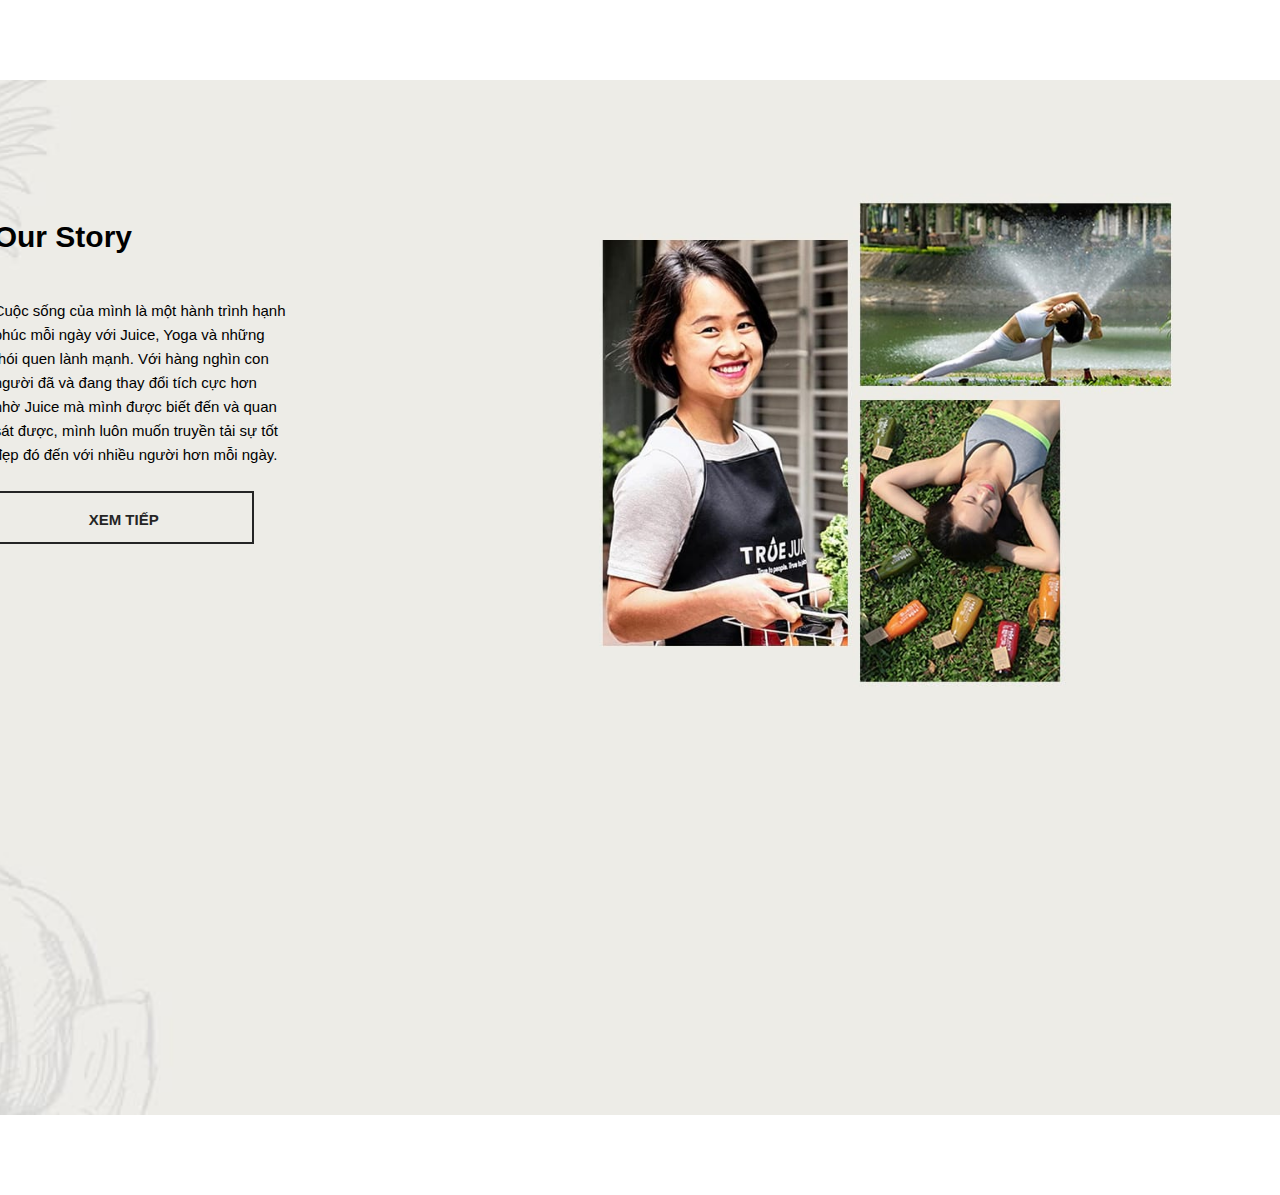
<file: html/dung_section10.html>
<!DOCTYPE html>
<html lang="en">
<head>
    <meta charset="UTF-8">
    <meta http-equiv="X-UA-Compatible" content="IE=edge">
    <meta name="viewport" content="width=device-width, initial-scale=1.0">
    <title>True Juice</title>
    <link href="/css/dung_sec10.css" rel="stylesheet">
</head>
<body>
    <section class="our-stories">
    <div class="section10">
        <div class="container-sec10">
            
            <div class="content">
                <div class="heading">
                    <h2 class="label">Our Story</h2>
                </div>
                <div class="text-box">
                    <p>
						Cuộc sống của mình là một hành trình hạnh phúc mỗi ngày với Juice, Yoga và những thói quen lành mạnh. 
                        Với hàng nghìn con người đã và đang thay đổi tích cực hơn nhờ Juice mà mình được biết đến và quan sát được, 
                        mình luôn muốn truyền tải sự tốt đẹp đó đến với nhiều người hơn mỗi ngày.	
                        <br>
                        <br>
                        <a class="btn-continues" href="##">Xem Tiếp</a>
                    </p>
                </div>
            </div>
            <div class="img-sec10">
                <div class="stories"></div>
            </div>
            
        </div>
    </div>
</section>
</body>
</html>
</file>
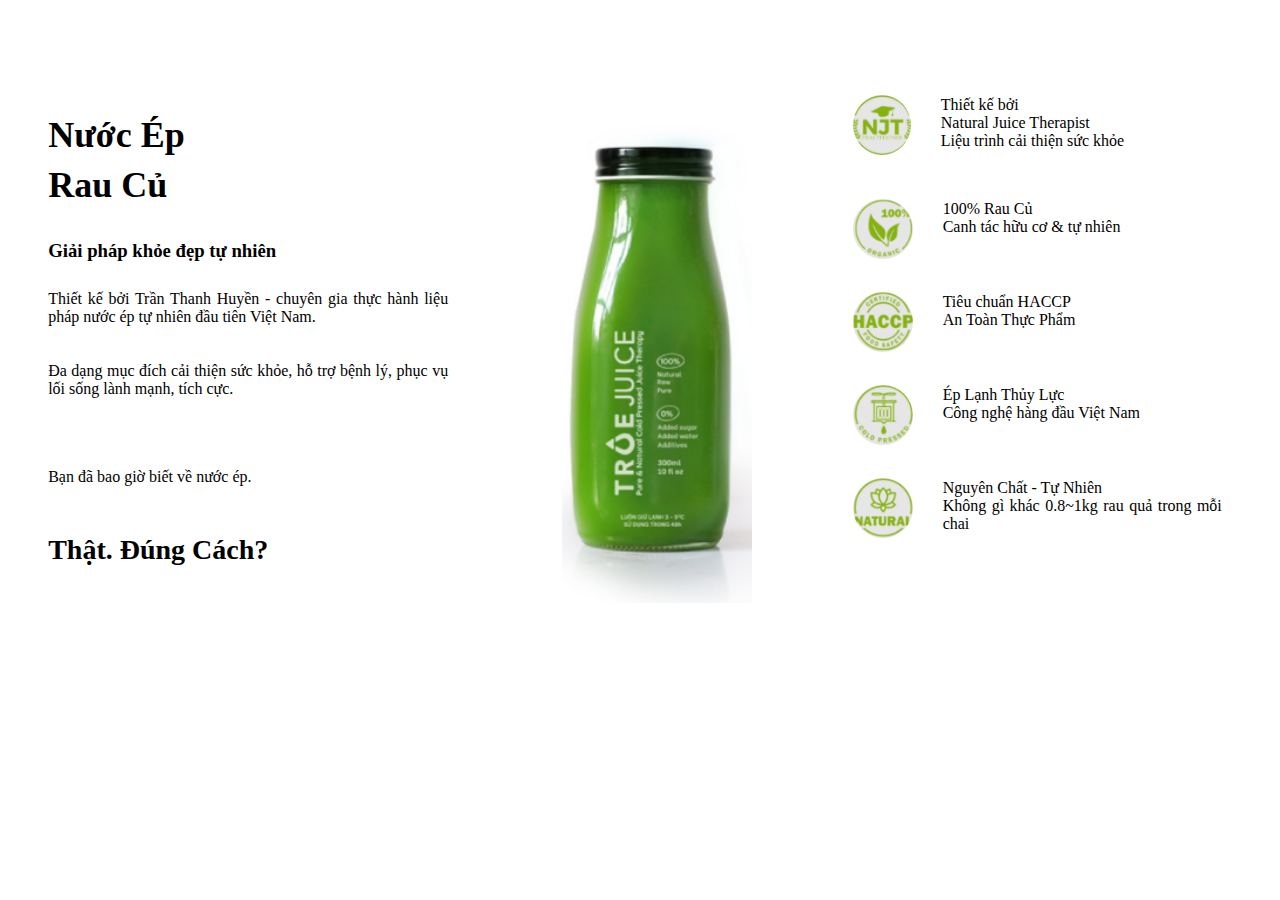
<file: html/mai_section1.html>
<!DOCTYPE html>
<html lang="en">
  <head>
    <meta charset="UTF-8" />
    <meta http-equiv="X-UA-Compatible" content="IE=edge" />
    <meta name="viewport" content="width=device-width, initial-scale=1.0" />
    <title>True Juice</title>
    <link href="../css/mai_section1.css" rel="stylesheet" />
  </head>
  <body>
    <div class="section1">
      <div class="container">
        <div>
          <h2>
            Nước Ép
            <br />
            Rau Củ
          </h2>
          <h3>Giải pháp khỏe đẹp tự nhiên</h3>
          <p>
            Thiết kế bởi Trần Thanh Huyền - chuyên gia thực hành liệu pháp nước
            ép tự nhiên đầu tiên Việt Nam.
          </p>
          <p>
            Đa dạng mục đích cải thiện sức khỏe, hỗ trợ bệnh lý, phục vụ lối
            sống lành mạnh, tích cực.
          </p>
          <br />
          <p>Bạn đã bao giờ biết về nước ép.</p>
          <h4>Thật. Đúng Cách?</h4>
        </div>
        <div class="container2">
          <!-- <img src="../Img/Ảnh True Juice.png" /> -->
        </div>
        <div class="logo">
          <div>
            <div class="item">
              <img src="../Img/logo1.png" />
              <p>
                Thiết kế bởi
                <br />
                Natural Juice Therapist
                <br />
                Liệu trình cải thiện sức khỏe
              </p>
            </div>
            <br />
            <div class="item">
              <img src="../Img/logo2.png" />
              <p>
                100% Rau Củ
                <br />
                Canh tác hữu cơ & tự nhiên
              </p>
            </div>
            <br />
            <div class="item">
              <img src="../Img/logo4.png" />
              <p>
                Tiêu chuẩn HACCP
                <br />
                An Toàn Thực Phẩm
              </p>
            </div>
            <br />
            <div class="item">
              <img src="../Img/logo3.png" />
              <p>
                Ép Lạnh Thủy Lực
                <br />
                Công nghệ hàng đầu Việt Nam
              </p>
            </div>
            <br />
            <div class="item">
              <img src="../Img/logo5.png" />
              <p>
                Nguyên Chất - Tự Nhiên
                <br />
                Không gì khác 0.8~1kg rau quả trong mỗi chai
              </p>
            </div>
          </div>
        </div>
      </div>
    </div>
  </body>
</html>
</file>
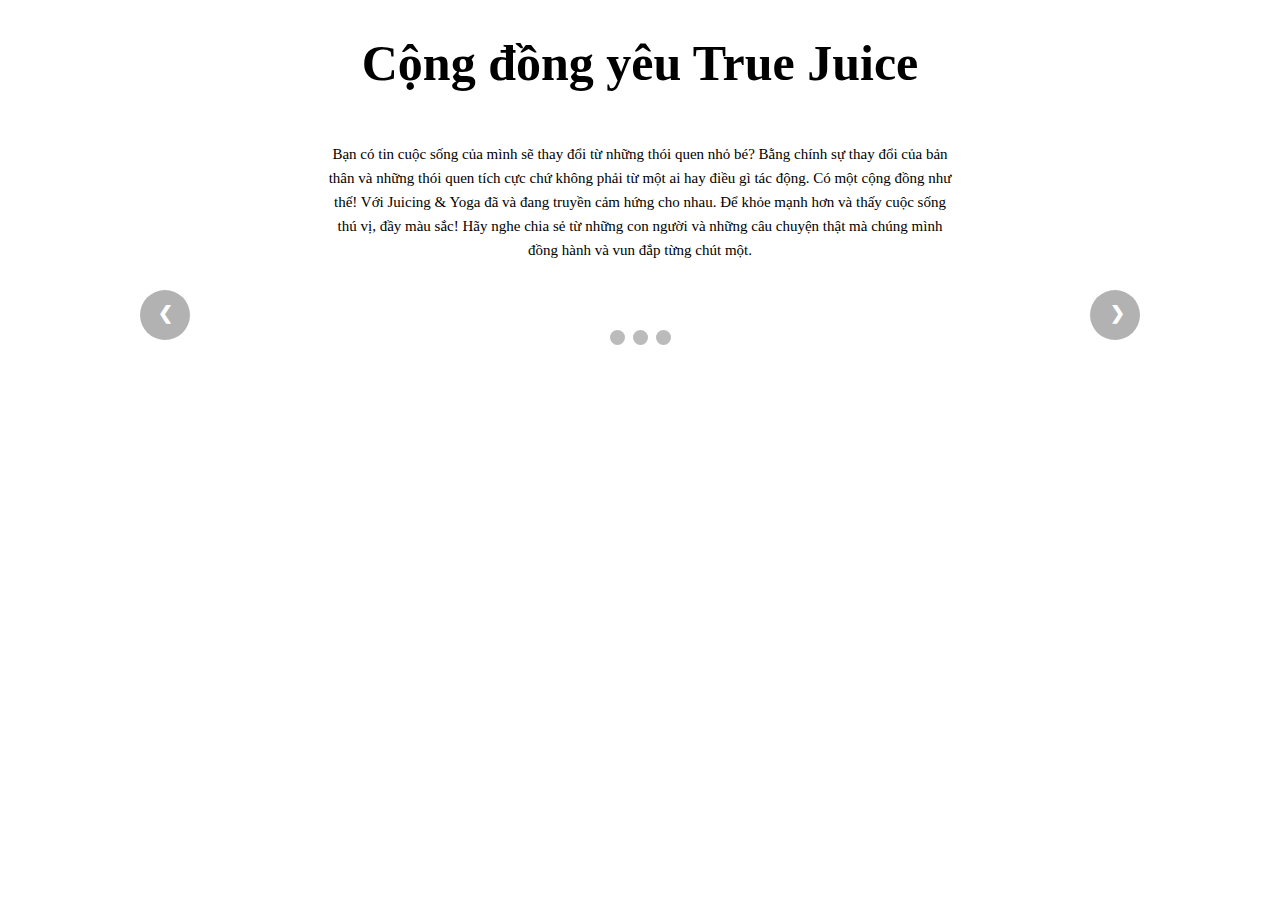
<file: html/mai_section7.html>
<!DOCTYPE html>
<html lang="en">
  <head>
    <meta charset="UTF-8" />
    <meta http-equiv="X-UA-Compatible" content="IE=edge" />
    <meta name="viewport" content="width=device-width, initial-scale=1.0" />
    <title>True Juice</title>
    <link href="../css/mai_section7.css" rel="stylesheet" />
  </head>
  <body>
    <div>
      <h1 class="text-center">Cộng đồng yêu True Juice</h1>
    </div>
    <div>
      <p class="title-description-7">
        Bạn có tin cuộc sống của mình sẽ thay đổi từ những thói quen nhỏ bé?
        Bằng chính sự thay đổi của bản thân và những thói quen tích cực chứ
        không phải từ một ai hay điều gì tác động. Có một cộng đồng như thế! Với
        Juicing & Yoga đã và đang truyền cảm hứng cho nhau. Để khỏe mạnh hơn và
        thấy cuộc sống thú vị, đầy màu sắc! Hãy nghe chia sẻ từ những con người
        và những câu chuyện thật mà chúng mình đồng hành và vun đắp từng chút
        một.
      </p>
    </div>

    <!-- COPY TỪ W3S VỀ ----------------------------------------------------------------------------------- -->
    <!-- Slideshow container -->
    <div id ="section7_big_container" class="slideshow-container">
      <!-- Full-width images with number and caption text -->


      <!-- <div class="mySlides fade">
        <div class="numbertext">1 / 3</div>
        <div>
          <p>
            Có lẽ, Yoga–Juicing có một mối liên quan đặc biệt, nó tác động từ
            bên trong, làm cho con người ta trở nên tươi sáng và tràn đầy sinh
            lực hơn. Tôi thực sự cảm nhận được sự thay đổi rõ rệt bên trong con
            người mình, thậm chí cả bề ngoài cũng có nhiều sự thay đổi tích cực.
            Và tất nhiên, tôi vẫn duy trì việc uống nước ép và tập yoga đều đặn
            hàng ngày cho tới hiện tại, và sẽ tiếp tục duy trì trong tương lai.
            Tôi và các con sẽ tiếp tục sống khỏe mạnh, yêu đời và có ích, như
            một cách nối dài sự sống.
          </p>
          <p class="people">
            Vũ Ánh Nguyệt
            <br />
            Tác giả sách "Hành trình bếp bánh" và "Mùi của bếp"
          </p>
        </div>
        <div class="text">Caption Text</div>
      </div>

      <div class="mySlides fade">
        <div class="numbertext">2 / 3</div>
        <div>
          <p>
            Đã từng có thời gian dài xung quanh mình luôn là thuốc bổ, vitamin,
            thực phẩm chức năng. Lướt Facebook, cứ ai khoe uống gì cho đẹp da,
            trẻ khỏe là mua. Và chính bản thân mình cũng không hiểu tại sao một
            đứa lười uống thuốc lại mua lắm thuốc như vậy. Xinh và trẻ chưa thấy
            đâu chỉ thấy tốn tiền, chưa nói đến người lúc nào cũng mẩn ngứa. Kể
            từ khi uống nước ép, mình đã thay đổi rất nhiều trong thói quen ăn
            uống, trong sự chọn lựa nguyên liệu thực phẩm. Việc sử dụng đồ tươi
            sống cho mình cảm nhận sự tươi ngon của rau củ quả, cảm nhận mùi vị
            tự nhiên vốn có của chúng. Thói quen uống nước ép làm cho mình không
            còn muốn ăn những đồ chiên rán, nhiều mỡ, những loại thức ăn đồ uống
            được tẩm ướp hương liệu công nghiệp
          </p>
          <p class="people">
            Trần Hương Thảo
            <br />
            Cán bộ nhà nước
          </p>
        </div>
        <div class="text">Caption Two</div>
      </div>

      <div class="mySlides fade">
        <div class="numbertext">3 / 3</div>
        <div>
          <p>
            Những ngày này 3 năm trước, tôi đã từng hoang mang vô cùng vì sau
            khi sinh bé bác sĩ báo tôi chuyển viện K. Kêt quả phân tích bất ngờ
            từ cái hạch nhỏ ở cổ đã chuyển thành ung thư hạch bạch tuyết. Ấn
            tượng đầu tiên khi tôi hóa trị bên Nhật là trong chế độ của họ,
            ngoài uống tảo xoắn và lợi khuẩn thì họ cho tôi dùng nước ép táo, cà
            rốt, củ dền. Mỗi ngày vài cốc, cứ như vậy trong một năm để bù lượng
            hồng cầu đã mất trong đợt điều trị. Và may mắn, hết đợt điều trị thì
            các chỉ số của tôi tốt lên rất nhiều. Từ đó đến nay, tôi thay đổi
            thói quen ăn uống, không ăn thịt đỏ và vẫn duy trì uống nước ép hàng
            ngày cho đến tận bây giờ.
          </p>
          <p class="people">
            Nguyễn Bích Hiền
            <br />
            Sinh sống tại Hà Nội
          </p>
        </div>
        <div class="text">Caption Three</div>
      </div> -->

      <!-- Next and previous buttons -->
      <a class="prev" onclick="plusSlides(-1)">&#10094;</a>
      <a class="next" onclick="plusSlides(1)">&#10095;</a>
    </div>
    <br />

    <!-- The dots/circles -->
    <div style="text-align: center">
      <span class="dot" onclick="currentSlide(1)"></span>
      <span class="dot" onclick="currentSlide(2)"></span>
      <span class="dot" onclick="currentSlide(3)"></span>
    </div>
    
    <script src="../javascript/hung_section7.js" ></script>
  </body>
</html>
</file>
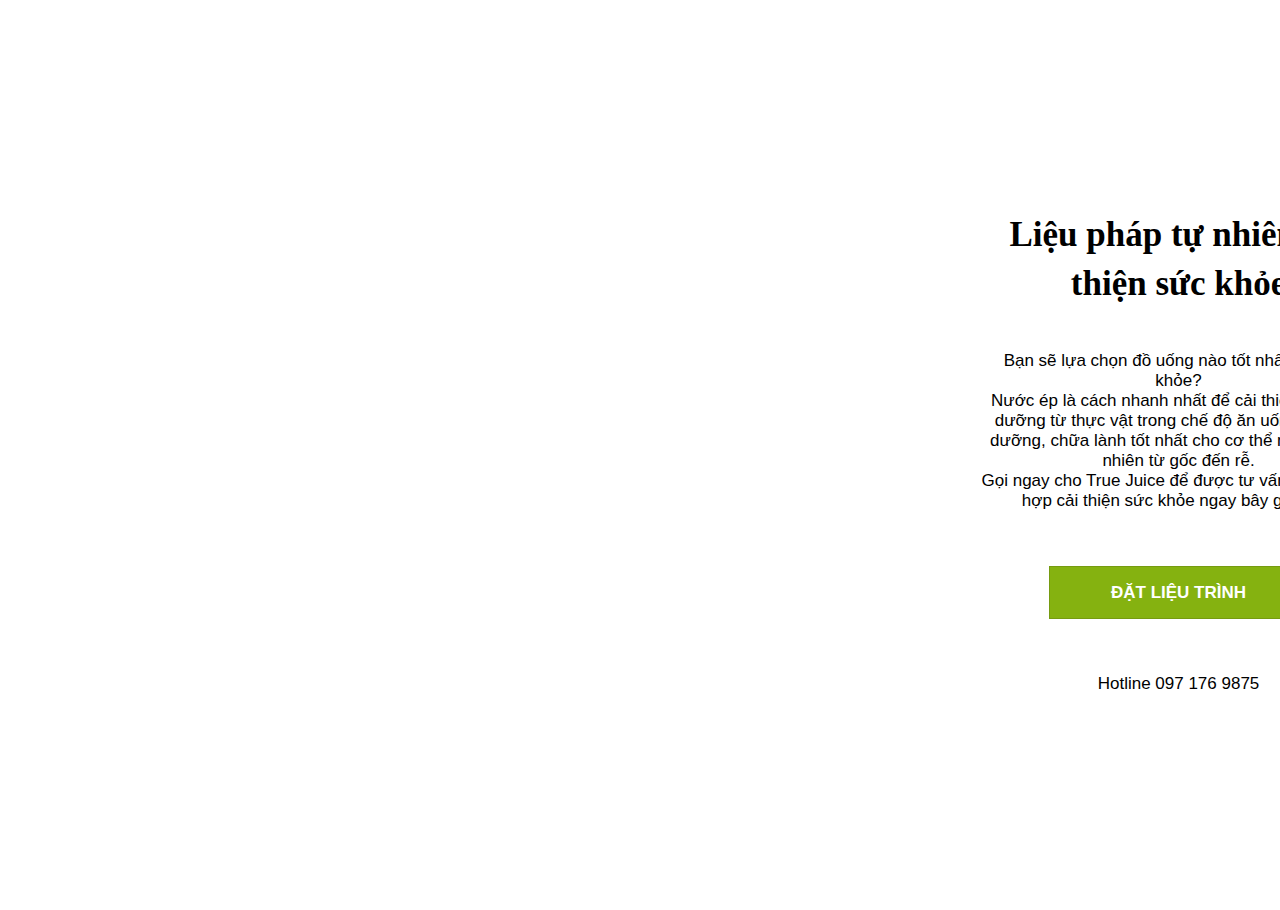
<file: html/mai_section9.html>
<!DOCTYPE html>
<html lang="en">
  <head>
    <meta charset="UTF-8" />
    <meta http-equiv="X-UA-Compatible" content="IE=edge" />
    <meta name="viewport" content="width=device-width, initial-scale=1.0" />
    <title>True Juice</title>
    <link href="../css/mai_section9.css" rel="stylesheet" />
  </head>
  <body>
    <div class="container9">
      <div class="section9">
        <div class="item">
          <h1>
            Liệu pháp tự nhiên cải
            <br />
            thiện sức khỏe
          </h1>
          <p class="item2">
            Bạn sẽ lựa chọn đồ uống nào tốt nhất cho sức khỏe?
            <br />
            Nước ép là cách nhanh nhất để cải thiện tỉ lệ dinh dưỡng từ thực vật
            trong chế độ ăn uống, và nuôi dưỡng, chữa lành tốt nhất cho cơ thể
            một cách tự nhiên từ gốc đến rễ.
            <br />
            Gọi ngay cho True Juice để được tư vấn chế độ phù hợp cải thiện sức
            khỏe ngay bây giờ nhé!
          </p>
          <div class="item2">
            <button class="order">ĐẶT LIỆU TRÌNH</button>
          </div>
          <div class="item2">
            <span>Hotline 097 176 9875</span>
          </div>
        </div>
      </div>
    </div>
  </body>
</html>
</file>
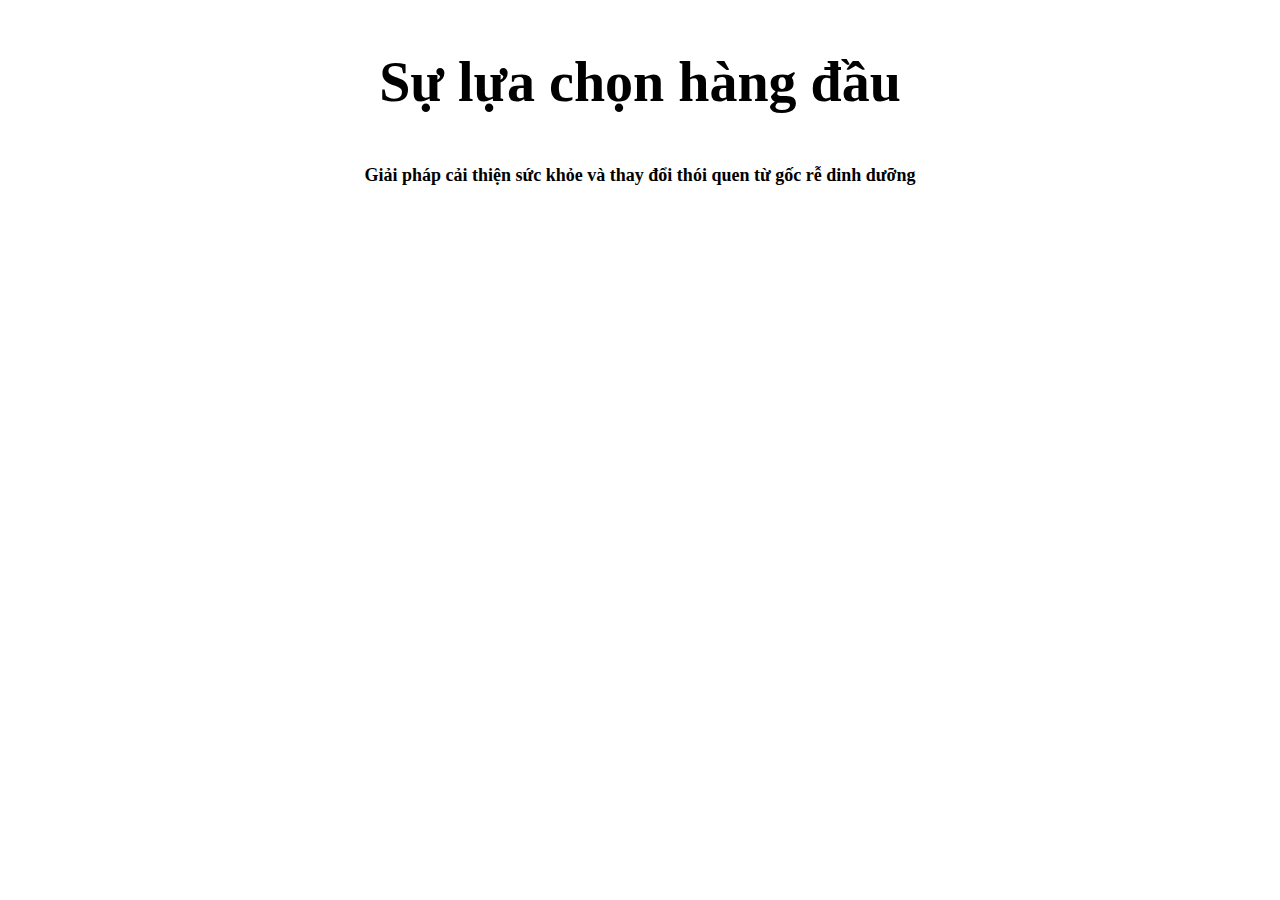
<file: html/thanh_section4.html>
<!DOCTYPE html>
<html lang="en">
  <head>
    <meta charset="UTF-8" />
    <meta http-equiv="X-UA-Compatible" content="IE=edge" />
    <meta name="viewport" content="width=device-width, initial-scale=1.0" />
    <link href="../css/thanh_section4.css" rel="stylesheet" />
    <title>responsive</title>
    <style>
      @media only screen and (max-width: 960px) {
        .section4_position {
          flex-direction: column;
        }
        .section4_container {
          padding-top: 4rem;
        }
      }
    </style>

    <title>Client</title>
  </head>

  <body>
    <div class="section4_title">
      <h2 class="section4_big_text">Sự lựa chọn hàng đầu</h2>

      <h3>
        Giải pháp cải thiện sức khỏe và thay đổi thói quen từ gốc rễ dinh dưỡng
      </h3>
    </div>

    <div id="section4_big_container"></div>

    <script src="../javascript/thanh_section4.js"></script>
  </body>
</html>
</file>
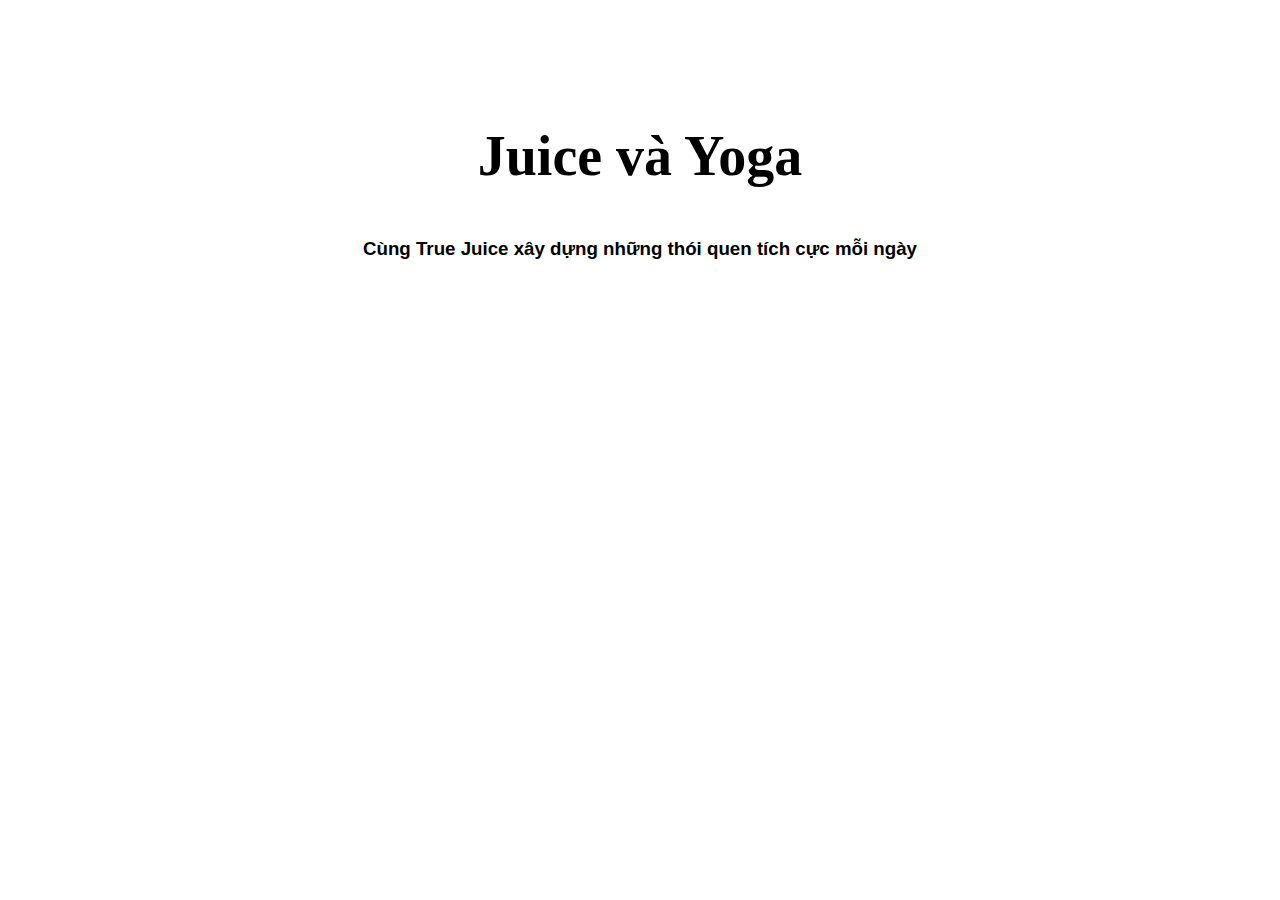
<file: html/thanh_section8.html>
<!DOCTYPE html>
<html lang="en">
  <head>
    <meta charset="UTF-8" />
    <meta http-equiv="X-UA-Compatible" content="IE=edge" />
    <meta name="viewport" content="width=device-width, initial-scale=1.0" />
    <link href="../css/thanh_section8.css" rel="stylesheet" />
    <title>responsive</title>
    <style>
      @media only screen and (max-width: 960px) {
        .section8_position {
          grid-template-columns: auto auto;
        }
        .section8_img {
          width: 150px;
          height: 150px;
        }
        .section8_big_text {
          font-size: 60px;
        }
      }
    </style>

    <title>Client</title>
  </head>

  <body>
    <div class="section8_title">
      <h2 class="section8_big_text">Juice và Yoga</h2>

      <h3>Cùng True Juice xây dựng những thói quen tích cực mỗi ngày</h3>
    </div>
    <div class="section8_container">
      <div class="section8_position"><div id="section8_big_div"></div></div>
    </div>
  </body>
  <script src="../javascript/thanh_section8.js"></script>
</html>
</file>
<file: css/dung_sec10.css>
section{
    display: block;
    clear: both;
}
.section10{
    margin: 80px -13%;
    background-image: url("/Img/home-07.jpg");
    background-size: cover;
    background-repeat: no-repeat;
    padding-top: 100px;
    padding-right: 150px;
    padding-bottom: 235px;
    padding-left: 150px;
    height: 700px;
}
.heading{
    padding: 10px 0px;
    font-weight: 900;
    font-size: 56px;
    line-height: 72px;
}
h2{
    font-size: 36px;
    line-height: 54px;
    font-family: 'Playfair Display', sans-serif;
    font-weight: 700;
    font-size: 30px;
    margin-top: 20px;
    margin-bottom: 10px;
    color: inherit;
}
p{
    -webkit-box-sizing: border-box;
    -moz-box-sizing: border-box;
    box-sizing: border-box;
}
html, body {
    font-size: 15px;
    font-family: "Roboto", Arial, sans-serif;
    line-height: 24px;
}
a.btn-continues{
    cursor: pointer;
    background-color: transparent;
    text-decoration:none;
    box-sizing: border-box;
    padding: 15px;
    border: 2px solid #252525;
    color: #252525;
    display: inline-block;
    text-decoration: none;
    text-transform: uppercase;
    font-weight: bold;
    text-align: center;
    width: 260px;
    height: 53px;
}
.stories {
    width: 600px;
    height: 525px;
    margin-left: 300px;
    margin-right: 100px;
    background: url("/Img/our-story-home-cover.jpg") no-repeat;
    background-size: contain;
}
.container-sec10{
    box-sizing: border-box;
    display: flex;
}
</file>
<file: css/mai_section1.css>
.section1 h2 {
  font-weight: bold;
  font-size: 36px;
  font-family: "Times New Roman", serif;
  line-height: 50px;
}

.section1 h3 {
  font-family: Georgia, "Times New Roman", Times, serif;
}

.section1 h4 {
  font-weight: 600;
  font-size: 28px;
}
.section1 .container {
  display: flex;
  width: 100%;
  flex-direction: row;
  justify-content: center;
  margin: 80px auto;
}
.section1 .container2 {
  background-image: url("../Img/Ảnh True Juice.png");
  background-size: cover;
  background-position: center;
  width: 15%;
  margin-left: 9%;
  margin-right: 8%;
}
.section1 .item {
  display: flex;
  flex-direction: row;
}
.section1 .item img {
  width: 60px;
  height: 60px;
  border-radius: 50%;
  margin-top: 15px;
  margin-right: 20px;
}

.section1 .container p,
.item p {
  padding: 10px 0;
  width: 400px;
  text-align: justify;
}

.section1 .item p {
  padding: 0 10px;
}

.section1 .container2 .item p {
  font-size: 14;
  font-family: "Times New Roman", Times, serif;
}

.section1 .logo {
  width: 30%;
}
</file>
<file: css/mai_section7.css>
.text-center {
  display: flex;
  justify-content: center;
  font-weight: bold;
  font-size: 50px;
  font-family: "Times New Roman", Times, serif;
}
* {
  box-sizing: border-box;
}

/* */
.prev,
.next {
  cursor: pointer;
  position: absolute;
  top: 50%;
  width: auto;
  margin-top: -22px;
  padding: 16px;
  font-weight: bold;
  font-size: 18px;
  transition: 0.6s ease;
  border-radius: 0 3px 3px 0;
  user-select: none;
  background-color: rgba(0, 0, 0, 0.3);
}

.next {
  right: 0;
  border-radius: 3px 0 0 0 0 3px;
}

.prev:hover,
.next:hover {
  background-color: rgba(0, 0, 0, 0.8);
}

.people {
  text-align: right;
  font-weight: 700;
  font-size: 15px;
  font-family: "Roboto", Arial, sans-serif;
  line-height: 24px;
  margin-right: 10%;
}

.title-description-7 {
  margin: 50px 25%;
  font-size: 15px;
  line-height: 24px;
  text-align: center;
}

#section7_big_container p:first-child {
  font-family: "Roboto", Arial, sans-serif;
  margin-left: 10%;
  margin-right: 10%;
  margin-bottom: 20px;
  padding-top: 5px;
  text-indent: 28px;
  font-style: italic;
  font-size: 14px;
  line-height: 26px;
}

/* COPY TỪ W3S VỀ ----------------------------------------------------------------------------------- */
* {
  box-sizing: border-box;
}

/* Slideshow container */
.slideshow-container {
  max-width: 1000px;
  position: relative;
  margin: auto;
}

/* Hide the images by default */
.mySlides {
  display: none;
}

/* Next & previous buttons */
.prev,
.next {
  cursor: pointer;
  position: absolute;
  top: 50%;
  width: 50px;
  height: 50px;
  margin-top: -22px;
  padding: 12px;
  color: white;
  font-weight: bold;
  font-size: 18px;
  transition: 0.6s ease;
  border-radius: 50%;
  user-select: none;
}

/* Position the "next button" to the right */
.next {
  right: 0;
  padding-left: 20px;
}

.prev {
  padding-left: 18px;
}

/* On hover, add a black background color with a little bit see-through */
.prev:hover,
.next:hover {
  background-color: rgba(0, 0, 0, 0.8);
}

/* Caption text */
.text {
  color: #f2f2f2;
  font-size: 15px;
  padding: 8px 12px;
  position: absolute;
  bottom: 8px;
  width: 100%;
  text-align: center;
}

/* Number text (1/3 etc) */
.numbertext {
  color: #f2f2f2;
  font-size: 12px;
  padding: 8px 12px;
  position: absolute;
  top: 0;
}

/* The dots/bullets/indicators */
.dot {
  cursor: pointer;
  height: 15px;
  width: 15px;
  margin: 0 2px;
  background-color: #bbb;
  border-radius: 50%;
  display: inline-block;
  transition: background-color 0.6s ease;
}

.active,
.dot:hover {
  background-color: #717171;
}

/* Fading animation */
.fade {
  -webkit-animation-name: fade;
  -webkit-animation-duration: 1.5s;
  animation-name: fade;
  animation-duration: 1.5s;
}

@-webkit-keyframes fade {
  from {
    opacity: 0.4;
  }
  to {
    opacity: 1;
  }
}

@keyframes fade {
  from {
    opacity: 0.4;
  }
  to {
    opacity: 1;
  }
}
/* -------------------------------------------------------------------------------------------------- */
</file>
<file: css/mai_section9.css>
.container9 {
  display: flex;
  height: 710px;
  margin: 100px -13%;
  flex-direction: row;
  background-image: url("https://truejuice.vn/images/home/home-14.jpg");
  background-repeat: no-repeat;
  background-size: cover;
}

.section9 {
  padding-left: 70%;
}

.section9 .item {
  width: 100%;
  text-align: center;
  margin: 25% 0;
}

.section9 .item h1 {
  line-height: 1.4;
  font-size: 35px;
}

.section9 .item p {
  margin-bottom: 15px;
  font-size: 17px;
  font-family: "Roboto", Arial, sans-serif;
}

.section9 .order {
  background-color: #85b210;
  color: #fff;
  padding: 14px;
  border: 1px solid #769b11;
  width: 260px;
  height: 53px;
  font-size: 17px;
  font-weight: 700;
  margin-bottom: 15px;
}

.section9 .order:hover {
  cursor: pointer;
}

.section9 .item2 {
  text-align: center;
}

.section9 .item2 span {
  margin-bottom: 15px;
  font-size: 17px;
  font-family: "Roboto", Arial, sans-serif;
}
.item2{
  width: 400px;
  text-align: center;
  padding: 20px;
}
</file>
<file: css/thanh_section4.css>
.section4_title {
  text-align: center;
  width: 100%;
}
.span_section4 {
  display: inline-block;
  width: 92px;
  height: 92px;
  margin: 3px;
  background: url("../img/usp-logo.png");
}
.section4_position {
  display: flex;
  box-sizing: border-box;
  margin: 0 auto;
}

#section4_big_container .section4_img {
  max-width: unset;
  width: 340px;
  height: 340px;
}
.section4_content {
  padding-left: 30px;
}
.section4_content h2 {
  font-size: 40px;
}
.section4_content p {
  font-size: 20px;
}
.section4_big_text {
  font-weight: 900;
  font-size: 56px;
  line-height: 72px;
  font-family: "Times New Roman", Times, serif;
}
.section4_title h3 {
  font-size: 18px;
  font-family: "Roboto";
}

#section4_big_container{
  margin-top: 80px;
}

#section4_big_container > div {
  margin-bottom: 30px;
}
</file>
<file: css/thanh_section8.css>
.section8_big_text {
  margin-top: 120px;
  font-weight: 900;
  font-size: 56px;
  line-height: 72px;
}
.section8_title {
  text-align: center;
  width: 100%;
}

.section8_title h3 {
  font-family: "Roboto", Arial, sans-serif;
  margin-bottom: 60px;
}

#section8_big_div {
  display: flex;
  flex-wrap: wrap;
  margin: 0 auto;
}
.section8_img {
  width: 18%;
  margin-right: 2%;
  margin-bottom: 2%;
  height: 240px;
}
</file>
